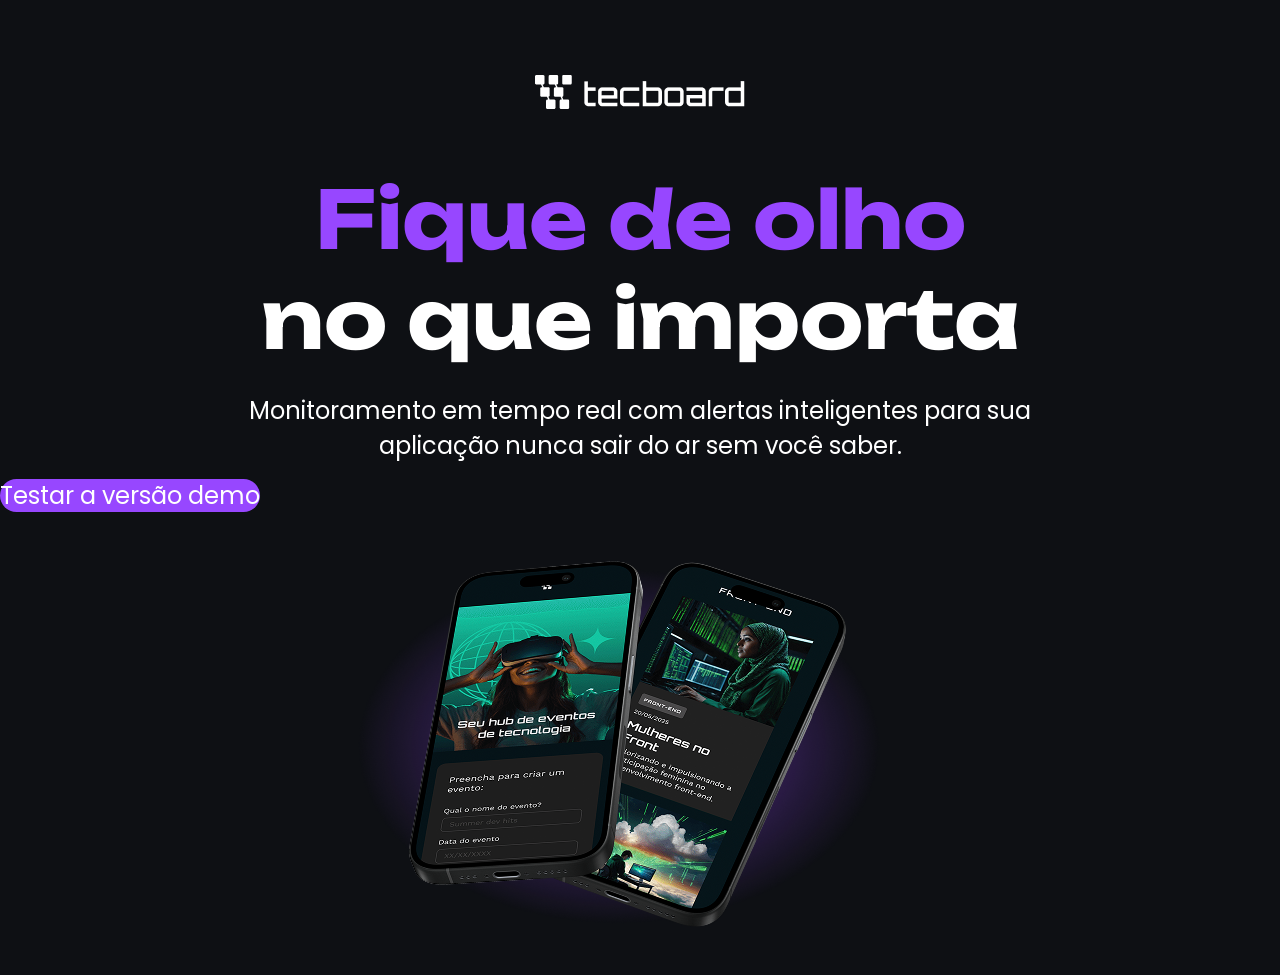
<file: index.html>
<!-- ==========================================================================
     PROJETO TECBOARD - LANDING PAGE
     Arquivo: index.html
     
     FLUXO GIT:
     - As correções deste arquivo devem ser feitas na branch:
       git checkout -b fix/correcoes-html
     - Mensagem de commit sugerida:
       git commit -m "Corrige metadados e semantica do index html"

       (Alan) primeiro Branch não foi salvo após a alteração feita, ficou no main, e o branch não foi feito, as alterações ficarama no main. 
     ========================================================================== -->
<!DOCTYPE html>
<html lang="pt-br">
<head>
    <meta charset="UTF-8">
    <meta name="viewport" content="width=device-width, initial-scale=1.0">
    <link rel="stylesheet" href="css/styles.css">
    <link rel="icon" href="favicon-tecboard-dark.svg" type="image/svg+xml">
    <title>Tecboard</title>
</head>

<body>
    <header>
        <img src="img/logo-tecboard-branco.png">
    </header>
            <main>
        <section>
            <h1>
                <span>Fique de olho</span>
                <br>  no que importa
            </h1>
            
            <p>Monitoramento em tempo real com alertas inteligentes para sua <br>aplicação nunca sair do ar sem você saber.</br></p>

            <a href="cadastro.html" >Testar a versão demo</a>
        
            <img src="img/celulares-sobrepostos-desktop.png" alt="Dois celulares sobrepostos mostrando a interface do TecBoard">
        </section>
    </main> 
</body>
</html>
</file>
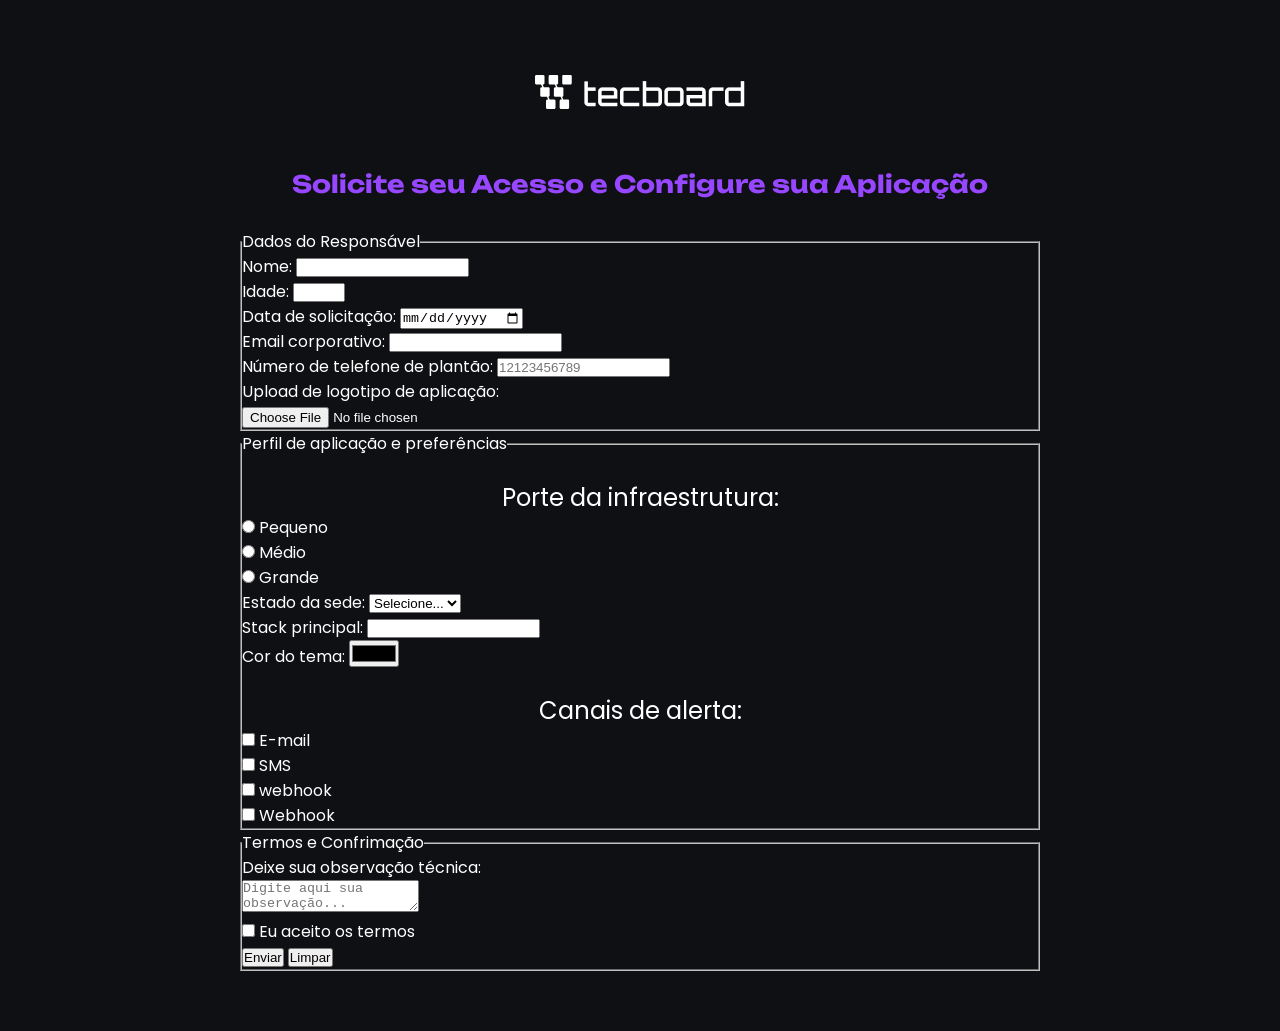
<file: cadastro.html>
<!-- ==========================================================================
     PROJETO TECBOARD - PÁGINA DE CADASTRO
     Arquivo: cadastro.html
     
     FLUXO GIT:
     - O desenvolvimento deste formulário deve ser feito na branch:
       git checkout -b feat/pagina-cadastro
     - Mensagem de commit sugerida:
       git commit -m "Implementa pagina de cadastro e estilizacao do formulario"
     ========================================================================== -->
<!DOCTYPE html>
<html lang="pt-br">
<head>
    <meta charset="UTF-8">
    <meta name="viewport" content="width=device-width, initial-scale=1.0">
    <link rel="stylesheet" href="css/styles.css">
    <link rel="icon" href="favicon-tecboard-dark.svg" type="image/svg+xml">
    <title>Tecboard - Cadastro</title>
</head>

<body>
    <header>
        <a href="index.html">
            <img src="img/logo-tecboard-branco.png" alt="Logo Tecboard na cor branca">
        </a>
    </header>

    <main>
        <section id="cadastro">
            <h2>Solicite seu Acesso e Configure sua Aplicação</h2>

            <form action="#" method="post">
                <fieldset>
                <legend>Dados do Responsável</legend>
                <label for="user">Nome:</label>
                <input 
                id="user" 
                type="text" 
                name="userName" 
                required
                >
                <br>

                <label for="userAge">Idade:</label>
                <input 
                type="number" 
                name="userAge" 
                required 
                min="16" 
                max="100"
                >
                <br>
                
                <label for="userDate">Data de solicitação:</label>
                <input 
                type="date" 
                name="userDate"
                >
                <br>

                <label for="userEmail">Email corporativo:</label>
                <input 
                type="email" 
                name="userEmail" 
                required 
                >
                <br>
                <label for="userPhoneNumber">Número de telefone de plantão:</label>
                <input type="tel" 
                name="userPhoneNumber" 
                pattern="[0-9]{11}" 
                placeholder="12123456789"
                >
                <br>

                <label for="userImage">Upload de logotipo de aplicação:</label>
                <br>
                <input type="file" 
                accept = "image/*" 
                name="userImage"
                >
                <br>
                </fieldset>

                <fieldset>
                    <legend>Perfil de aplicação e preferências</legend>
                <p>Porte da infraestrutura: </p>
                <input type="radio" 
                name="userInfrastructure" 
                value="pequeno" 
                id="pequeno"
                >
                <label for="pequeno">Pequeno</label>
                <br>

                <input type="radio" 
                name="userInfrastructure" 
                value="medio" 
                id="medio"
                >
                <label for="medio">Médio</label>
                <br>

                <input type="radio" 
                name="userInfrastructure" 
                value="grande" 
                id="grande">
                <label for="grande">Grande</label>
                <br>

                <label for="userState"> Estado da sede:</label>
                <select name="userState" required>
                    <option value="naoinformado" selected hidden>Selecione...</option>
                    <option value="acre">Acre</option>
                    <option value="alagoas">Alagoas</option>
                    <option value="amapa">Amapá</option>
                    <option value="amazonas">Amazonas</option>
                    <option value="bahia">Bahia</option>
                    <option value="ceara">Ceará</option>
                </select>
                <br>

                <label for="mainStack">Stack principal:</label>
                <input 
                id ="mainStack" 
                name ="userMainStack" 
                type="text" 
                list="stackType"
                >
                <datalist id="stackType">
                    <option value="Notificação">
                    <option value="Anydesk">
                    <option value="Bot Notification">
                    <option value="Monitoramento por bot">
                </datalist>
                <br>
                 
                <label for="themeColor">Cor do tema: </label>
                <input 
                id="themeColor" 
                name="userThemeColor" 
                type="color"
                >
                <br>

                <p>Canais de alerta:</p>
                <input type="checkbox" 
                name="social" 
                value="e-mail"
                id="e-mail"
                >
                <label for="e-mail">E-mail</label>
                <br>

                <input type="checkbox" 
                name="social" 
                value="SMS" 
                id="SMS"
                >
                <label for="SMS">SMS</label>
                <br>

                <input type="checkbox" 
                name="social" 
                value="webhook" 
                id="webhook"
                >
                <label for="webhook">webhook</label>
                <br>

                <input type="checkbox" 
                name="social" 
                value="webhook" 
                id="webhook"
                >
                <label for="webhook">Webhook</label>
                <br>
                </fieldset>
                <fieldset>
                    <legend>Termos e Confrimação</legend>
                    <label for ="userObservation">Deixe sua observação técnica:</label>
                    <br>
                    <textarea 
                    name="userObservation" 
                    id="userObservation"
                    placeholder="Digite aqui sua observação..."
                    ></textarea>
                    <br>

                    <input type="checkbox" 
                    id="userLgpd" 
                    name="userLgpd" 
                    value="accepted" 
                    required
                    >
                    <label for="userLgpd">Eu aceito os termos</label>
                    <br>

                    <button type="submit">Enviar</button>
                    <button type="reset">Limpar</button>
                </fieldset>
                <!-- Construa os blocos de fieldset do formulário aqui -->
            </form>
        </section>
    </main>
</body>
</html>
</file>
<file: css/styles.css>
/* ==========================================================================
   PROJETO TECBOARD - ESTILOS GLOBAIS
   Arquivo: css/styles.css
   
   FLUXO GIT:
   - Correções visuais da Hero Section devem ser feitas na branch:
     git checkout -b fix/correcoes-css
   - Novas estilizações do formulário devem ser feitas na branch:
     git checkout -b feat/pagina-cadastro
   ========================================================================== */

/* --------------------------------------------------------------------------
   1. IMPORTAÇÃO DE FONTES LOCAIS E RESET
   -------------------------------------------------------------------------- */
@font-face {
    font-family: "Unbounded";
    src: url("../fonts/Unbounded-Bold.ttf") format("truetype");
    font-weight: 700;
    font-style: normal;
    font-display: swap;
}

@font-face {
    font-family: "Poppins";
    src: url("../fonts/Poppins-Regular.ttf") format("truetype");
    font-weight: 400;
    font-style: normal;
    font-display: swap;
}

* {
    margin: 0px;
    padding: 0px;
}

body {
    background-color: #0E1014;
    color: #FFFFFF;
}

header img {
    display: block;
    margin: 75px auto 0 auto;
}

/* --------------------------------------------------------------------------
   2. HERO SECTION
   -------------------------------------------------------------------------- */
h1 {
    font-size: 80px;
    font-family: "Unbounded", sans-serif;
    font-weight: 700;
    text-align: center;
    margin-top: 60px;
}

h1 span {
    color: #9747FF;
}

p {
    font-size: 24px;
    font-family: "Poppins", sans-serif;
    font-weight: 400;
    text-align: center;
    margin-top: 24px;
    color: #FFFFFF;
}

a {
    color: #FFFFFF;
    text-decoration: none;
    font-size: 24px;    
    font-family: "Poppins", sans-serif;
    background-color: #9747FF;
    width: 340px;
    height: 66px;
    text-align: center;
    line-height: 66px;
    border-radius: 36px;
    margin: 40px auto;
}

a:hover {
    background-color: #8233E8;
}

section img {
    display: block;
    width: 792;
    height: 446;
    margin: 0 auto;
}

/* --------------------------------------------------------------------------
   3. FORMULÁRIO DE CADASTRO (cadastro.html)
   Desenvolva as regras do formulário abaixo durante a branch feat/pagina-cadastro
   -------------------------------------------------------------------------- */
#cadastro {
    width: 800px;
    margin: 60px auto;
    font-family: "Poppins", sans-serif;
    background-color: #0E1014;
    color: #FFFFFF;
}

#cadastro h2 {
    font-family: "Unbounded", sans-serif;
    text-align: center;
    margin-bottom: 30px;
    color: #9747FF;
}
</file>
